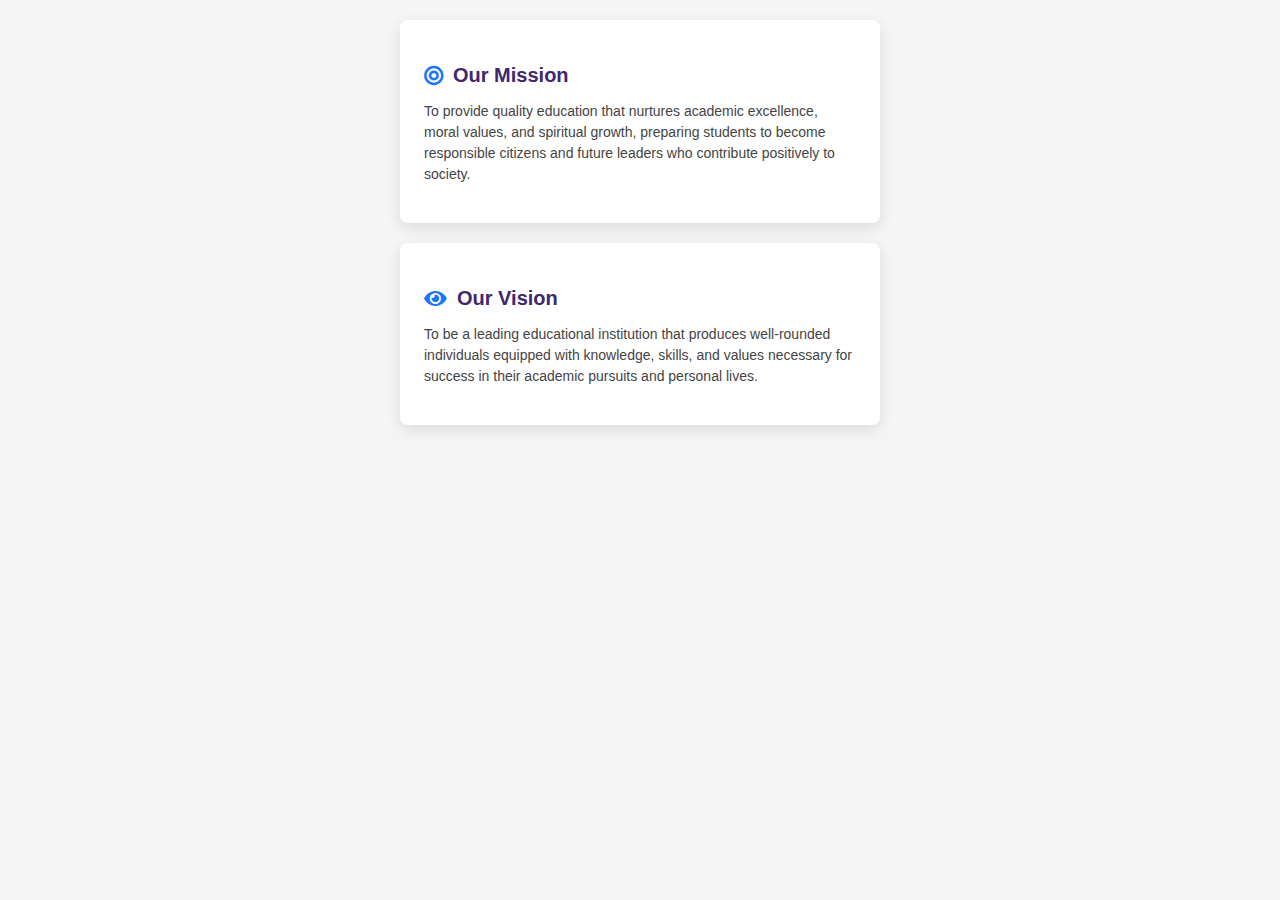
<file: html/mission-vision-mobile.html>
<!DOCTYPE html>
<html lang="en">
<head>
    <meta charset="UTF-8">
    <meta name="viewport" content="width=device-width, initial-scale=1.0">
    <title>Mission & Vision - Mobile</title>
    <link rel="stylesheet" href="https://cdnjs.cloudflare.com/ajax/libs/font-awesome/5.15.3/css/all.min.css">
    <style>
        body {
            font-family: Arial, sans-serif;
            margin: 0;
            padding: 20px;
            background-color: #f5f5f5;
        }
        
        .mission-vision {
            display: grid;
            grid-template-columns: 1fr;
            gap: 20px;
            margin-top: 30px;
            max-width: 480px;
            margin: 0 auto;
        }
        
        .mission, .vision {
            padding: 24px;
            border-radius: 8px;
            box-shadow: 0 5px 15px rgba(0, 0, 0, 0.1);
            transition: transform 0.3s ease;
            background-color: white;
        }
        
        .mission:hover, .vision:hover {
            transform: translateY(-5px);
        }
        
        .mission h3, .vision h3 {
            font-size: 20px;
            margin-bottom: 12px;
            color: #40276E;
            display: flex;
            align-items: center;
        }
        
        .mission p, .vision p {
            font-size: 14px;
            line-height: 1.5;
            color: #444;
        }
        
        .mission h3 i, .vision h3 i {
            margin-right: 10px;
            color: #1a75ff;
        }
    </style>
</head>
<body>
    <div class="mission-vision">
        <div class="mission">
            <h3><i class="fas fa-bullseye"></i> Our Mission</h3>
            <p>To provide quality education that nurtures academic excellence, moral values, and spiritual growth, preparing students to become responsible citizens and future leaders who contribute positively to society.</p>
        </div>
        <div class="vision">
            <h3><i class="fas fa-eye"></i> Our Vision</h3>
            <p>To be a leading educational institution that produces well-rounded individuals equipped with knowledge, skills, and values necessary for success in their academic pursuits and personal lives.</p>
        </div>
    </div>
</body>
</html>
</file>
